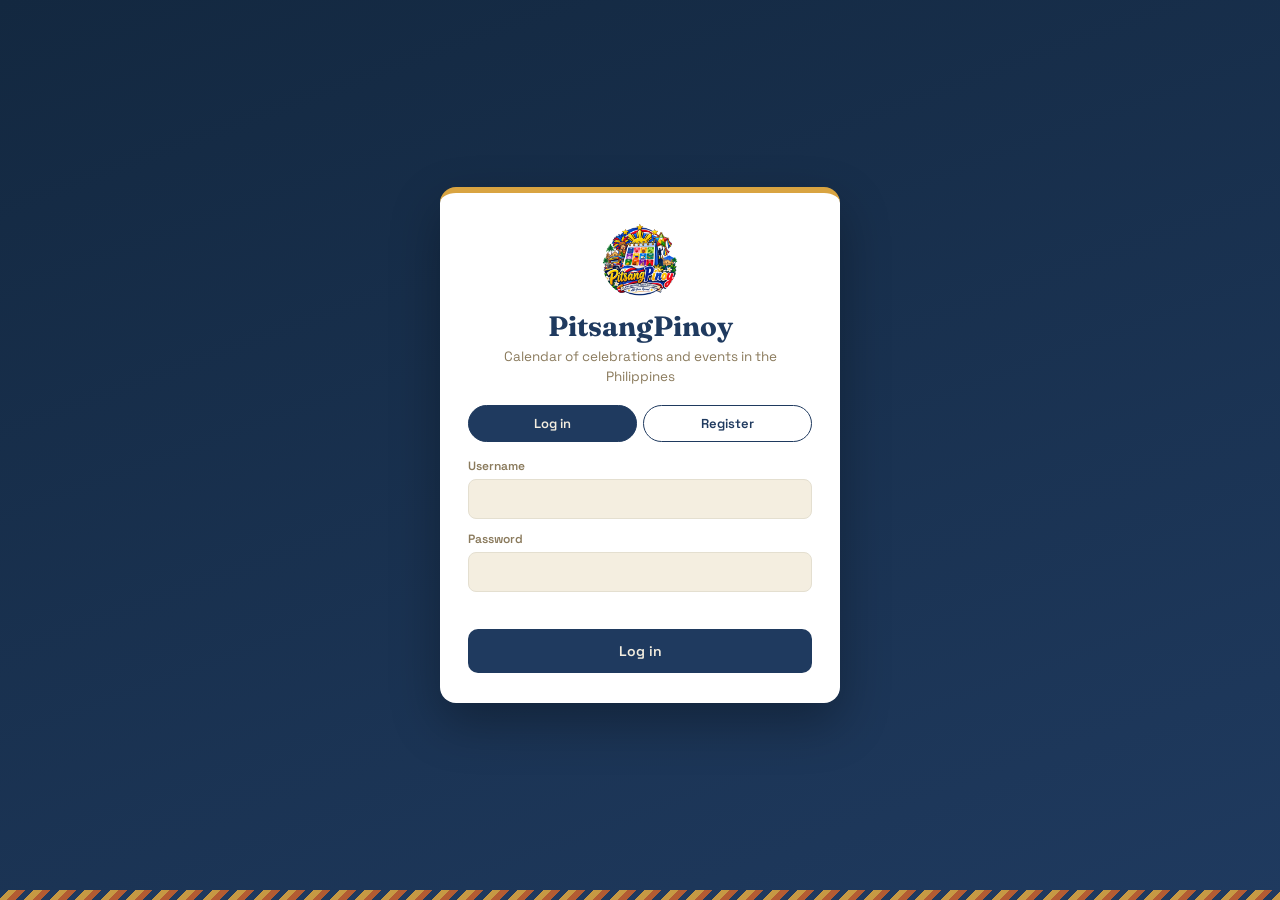
<file: index.html>
<!DOCTYPE html>
<html lang="en">
<head>
<meta charset="UTF-8">
<meta name="viewport" content="width=device-width, initial-scale=1.0">
<title>PitsangPinoy — Filipino Calendar Events &amp; Occasions</title>
<link rel="icon" type="image/png" href="C:/Users/steph/OneDrive/Desktop/web%20dev/logo.png">
<link rel="stylesheet" href="CSS.css">
</head>
<body class="page-home">

<nav class="topnav">
  <div class="nav-logo">
    <img src="[data-uri]" alt="PitsangPinoy logo">
    PitsangPinoy
  </div>
  <div class="nav-links">
    <a href="HOMEPAGE.html" class="active">Homepage</a>
    <a href="DASHBOARD.html">Dashboard</a>
  </div>
</nav>

<header>
  <svg class="parol" viewBox="0 0 100 100"><polygon points="50,0 61,35 98,35 68,57 79,91 50,70 21,91 32,57 2,35 39,35" fill="#D9A441"/></svg>
  <div class="eyebrow">Philippine Calendar</div>
  <h1>Philippine <em>celebrations</em><br>all year round</h1>
  <p>National holidays, town fiestas, and Filipino traditions — search and filter by month or type of celebration.</p>
</header>

<div class="weave"></div>

<div class="controls">
  <div class="search-box">
    <svg width="18" height="18" viewBox="0 0 24 24" fill="none" stroke="#1B1B18" stroke-width="2"><circle cx="11" cy="11" r="7"/><line x1="21" y1="21" x2="16.65" y2="16.65"/></svg>
    <input id="searchInput" type="text" placeholder="Search for a festival, holiday, or tradition...">
  </div>
</div>

<div class="chips" id="chipRow">
  <button class="chip active" data-filter="all">All</button>
  <button class="chip" data-filter="holiday">National Holiday</button>
  <button class="chip" data-filter="festival">Festival</button>
  <button class="chip" data-filter="tradition">Tradition</button>
</div>
<section>
    <div class="action-row">
      <a class="action-btn ghost" href="DASHBOARD.html">Go to Dashboard →</a>
    </div>
  </section>
<div class="chips" id="viewRow">
  <button class="chip active" data-view="list">📋 List</button>
  <button class="chip" data-view="cal">📅 Calendar</button>
</div>

<main id="mainList"></main>

<footer>Dates of movable holidays (Chinese New Year, Holy Week, and others) change every year based on presidential proclamation.</footer>

<script src="JAVASCRIPT.js"></script>

</body>
</html>
</file>
<file: CSS.css>
@import url('https://fonts.googleapis.com/css2?family=Fraunces:opsz,wght@9..144,500;9..144,600;9..144,700&family=Space+Grotesk:wght@400;500;600&display=swap');

/* ===== SHARED BY ALL PAGES ===== */
:root{
  --indigo:#1F3A5F;
  --indigo-deep:#132840;
  --sungold:#D9A441;
  --terracotta:#C4602E;
  --cream:#F4EEE0;
  --abaca:#8A7A5C;
  --ink:#1B1B18;
}

*{box-sizing:border-box; margin:0; padding:0;}

html{scroll-behavior:smooth;}

body{
  background:var(--cream);
  color:var(--ink);
  font-family:'Space Grotesk', sans-serif;
  -webkit-font-smoothing:antialiased;
  padding-bottom:60px;
}

.weave{
  height:10px;
  width:100%;
  background:repeating-linear-gradient(135deg, var(--indigo) 0 6px, var(--sungold) 6px 12px, var(--terracotta) 12px 18px);
  opacity:0.9;
}

.nav-logo{
  display:flex;
  align-items:center;
  gap:9px;
  color:var(--cream);
  font-family:'Fraunces', serif;
  font-weight:600;
  font-size:16px;
}

.nav-logo img{
  height:55px;
  width:55px;
  border-radius:50%;
  flex-shrink:0;
}

.nav-links{
  display:flex;
  gap:6px;
}

.nav-links a{
  color:#D9E0EA;
  text-decoration:none;
  font-size:13.5px;
  font-weight:500;
  padding:7px 14px;
  border-radius:999px;
  transition:all 0.15s ease;
}

.nav-links a:hover{background:rgba(255,255,255,0.08);}

.nav-links a.active{
  background:var(--sungold);
  color:var(--indigo-deep);
}

.parol{
  position:absolute;
  right:-30px;
  top:-30px;
  width:180px;
  height:180px;
  opacity:0.18;
}

header .eyebrow{
  font-size:12px;
  letter-spacing:0.18em;
  text-transform:uppercase;
  color:var(--sungold);
  font-weight:600;
  margin-bottom:14px;
}

header h1 em{
  font-style:italic;
  color:var(--sungold);
}

footer{
  text-align:center;
  padding:36px 20px 10px;
  font-size:12px;
  color:var(--abaca);
}

/* ===== HOMEPAGE only ===== */
:where(body.page-home, body.page-notif, body.page-request) .topnav{
  background:var(--indigo-deep);
  display:flex;
  align-items:center;
  justify-content:space-between;
  padding:12px 24px;
  flex-wrap:wrap;
  gap:10px;
}

:where(body.page-home, body.page-notif, body.page-request) header{
  background:radial-gradient(circle at 20% -10%, #2c4f7c 0%, var(--indigo) 45%, var(--indigo-deep) 100%);
  color:var(--cream);
  padding:52px 24px 40px;
  position:relative;
  overflow:hidden;
}

:where(body.page-home, body.page-notif, body.page-request) header h1{
  font-family:'Fraunces', serif;
  font-weight:600;
  font-size:clamp(30px, 7vw, 46px);
  line-height:1.08;
  max-width:600px;
}

:where(body.page-home, body.page-notif, body.page-request) header p{
  margin-top:14px;
  max-width:520px;
  font-size:15px;
  line-height:1.6;
  color:#D9E0EA;
}

:where(body.page-home, body.page-notif, body.page-request) .controls{
  max-width:960px;
  margin:-24px auto 0;
  padding:0 20px;
  position:relative;
  z-index:2;
}

:where(body.page-home, body.page-notif, body.page-request) .search-box{
  background:#fff;
  border-radius:14px;
  box-shadow:0 10px 30px rgba(19,40,64,0.18);
  padding:14px 18px;
  display:flex;
  align-items:center;
  gap:10px;
}

:where(body.page-home, body.page-notif, body.page-request) .search-box input{
  border:none;
  outline:none;
  flex:1;
  font-family:'Space Grotesk', sans-serif;
  font-size:15px;
  background:transparent;
}

:where(body.page-home, body.page-notif, body.page-request) .search-box svg{flex-shrink:0; opacity:0.5;}

:where(body.page-home, body.page-notif, body.page-request) .chips{
  display:flex;
  gap:8px;
  overflow-x:auto;
  padding:16px 20px 4px;
  max-width:960px;
  margin:0 auto;
  scrollbar-width:none;
}

:where(body.page-home, body.page-notif, body.page-request) .chips::-webkit-scrollbar{display:none;}

:where(body.page-home, body.page-notif, body.page-request) .chip{
  flex-shrink:0;
  border:1.5px solid var(--indigo);
  color:var(--indigo);
  background:transparent;
  padding:7px 14px;
  border-radius:999px;
  font-size:13px;
  font-weight:500;
  cursor:pointer;
  transition:all 0.15s ease;
  white-space:nowrap;
}

:where(body.page-home, body.page-notif, body.page-request) .chip.active{
  background:var(--indigo);
  color:var(--cream);
}

:where(body.page-home, body.page-notif, body.page-request) main{
  max-width:960px;
  margin:0 auto;
  padding:30px 20px 0;
}

:where(body.page-home, body.page-notif, body.page-request) .month-group{
  margin-bottom:38px;
}

:where(body.page-home, body.page-notif, body.page-request) .month-title{
  font-family:'Fraunces', serif;
  font-size:22px;
  font-weight:600;
  color:var(--indigo);
  display:flex;
  align-items:baseline;
  gap:10px;
  margin-bottom:14px;
  border-bottom:2px solid var(--indigo);
  padding-bottom:8px;
}

:where(body.page-home, body.page-notif, body.page-request) .month-title .count{
  font-family:'Space Grotesk', sans-serif;
  font-size:12px;
  font-weight:500;
  color:var(--abaca);
  text-transform:uppercase;
  letter-spacing:0.08em;
}

:where(body.page-home, body.page-notif, body.page-request) .card{
  background:#fff;
  border-radius:12px;
  padding:16px 18px;
  margin-bottom:10px;
  border-left:4px solid var(--sungold);
  box-shadow:0 2px 8px rgba(27,27,24,0.05);
  display:flex;
  justify-content:space-between;
  gap:14px;
  align-items:flex-start;
  transition:transform 0.12s ease, box-shadow 0.12s ease;
}

:where(body.page-home, body.page-notif, body.page-request) .card:hover{
  transform:translateY(-2px);
  box-shadow:0 8px 20px rgba(27,27,24,0.10);
}

:where(body.page-home, body.page-notif, body.page-request) .card.holiday{border-left-color:var(--terracotta);}

:where(body.page-home, body.page-notif, body.page-request) .card.festival{border-left-color:var(--sungold);}

:where(body.page-home, body.page-notif, body.page-request) .card.tradition{border-left-color:var(--indigo);}

:where(body.page-home, body.page-notif, body.page-request) .card-main{flex:1; min-width:0;}

:where(body.page-home, body.page-notif, body.page-request) .card-name{
  font-weight:600;
  font-size:15.5px;
  margin-bottom:3px;
}

:where(body.page-home, body.page-notif, body.page-request) .card-desc{
  font-size:13px;
  color:#5a5a54;
  line-height:1.5;
}

:where(body.page-home, body.page-notif, body.page-request) .card-date{
  font-size:11.5px;
  font-weight:600;
  color:var(--abaca);
  white-space:nowrap;
  text-align:right;
  padding-top:2px;
  text-transform:uppercase;
  letter-spacing:0.04em;
}

:where(body.page-home, body.page-notif, body.page-request) .card-side{
  display:flex;
  align-items:center;
  gap:10px;
  flex-shrink:0;
}

:where(body.page-home, body.page-notif, body.page-request) .del-btn{
  background:none;
  border:1.5px solid #E4DFD0;
  color:var(--abaca);
  width:26px;
  height:26px;
  border-radius:50%;
  font-size:13px;
  line-height:1;
  cursor:pointer;
  display:flex;
  align-items:center;
  justify-content:center;
  transition:all 0.15s ease;
  flex-shrink:0;
}

:where(body.page-home, body.page-notif, body.page-request) .del-btn:hover{
  background:var(--terracotta);
  border-color:var(--terracotta);
  color:#fff;
}

:where(body.page-home, body.page-notif, body.page-request) .tag{
  display:inline-block;
  font-size:10px;
  font-weight:600;
  text-transform:uppercase;
  letter-spacing:0.06em;
  padding:2px 7px;
  border-radius:5px;
  margin-top:6px;
}

:where(body.page-home, body.page-notif, body.page-request) .tag.holiday{background:#F6E4DA; color:var(--terracotta);}

:where(body.page-home, body.page-notif, body.page-request) .tag.festival{background:#F8EDD3; color:#8a6a1f;}

:where(body.page-home, body.page-notif, body.page-request) .tag.tradition{background:#E1E8F0; color:var(--indigo);}

:where(body.page-home, body.page-notif, body.page-request) .empty{
  text-align:center;
  padding:60px 20px;
  color:var(--abaca);
  font-family:'Fraunces', serif;
  font-size:18px;
}

/* ===== DASHBOARD only ===== */
:where(body.page-dashboard, body.page-request) .topnav{
  background:var(--indigo-deep);
  display:flex;
  align-items:center;
  justify-content:space-between;
  padding:14px 24px;
  flex-wrap:wrap;
  gap:10px;
}

:where(body.page-dashboard, body.page-request) header{
  background:radial-gradient(circle at 20% -10%, #2c4f7c 0%, var(--indigo) 45%, var(--indigo-deep) 100%);
  color:var(--cream);
  padding:44px 24px 40px;
  position:relative;
  overflow:hidden;
}

:where(body.page-dashboard, body.page-request) header h1{
  font-family:'Fraunces', serif;
  font-weight:600;
  font-size:clamp(28px, 6vw, 42px);
  line-height:1.1;
  max-width:600px;
}

:where(body.page-dashboard, body.page-request) header p{
  margin-top:12px;
  max-width:520px;
  font-size:15px;
  line-height:1.6;
  color:#D9E0EA;
}

:where(body.page-dashboard, body.page-request) main{
  max-width:960px;
  margin:0 auto;
  padding:34px 20px 0;
}

:where(body.page-dashboard, body.page-request) section{margin-bottom:42px;}

:where(body.page-dashboard, body.page-request) .section-title{
  font-family:'Fraunces', serif;
  font-size:20px;
  font-weight:600;
  color:var(--indigo);
  margin-bottom:16px;
}

:where(body.page-dashboard, body.page-request) .stat-grid{
  display:grid;
  grid-template-columns:repeat(3, 1fr);
  gap:14px;
}

:where(body.page-dashboard, body.page-request) .stat-card{
  background:#fff;
  border-radius:12px;
  padding:20px 18px;
  box-shadow:0 2px 8px rgba(27,27,24,0.05);
  border-top:4px solid var(--sungold);
}

:where(body.page-dashboard, body.page-request) .stat-card.holiday{border-top-color:var(--terracotta);}

:where(body.page-dashboard, body.page-request) .stat-card.tradition{border-top-color:var(--indigo);}

:where(body.page-dashboard, body.page-request) .stat-num{
  font-family:'Fraunces', serif;
  font-size:34px;
  font-weight:600;
  color:var(--ink);
  line-height:1;
}

:where(body.page-dashboard, body.page-request) .stat-label{
  margin-top:6px;
  font-size:12.5px;
  color:var(--abaca);
  font-weight:500;
}

:where(body.page-dashboard, body.page-request) .up-card{
  background:#fff;
  border-radius:12px;
  padding:16px 18px;
  margin-bottom:10px;
  border-left:4px solid var(--sungold);
  box-shadow:0 2px 8px rgba(27,27,24,0.05);
  display:flex;
  justify-content:space-between;
  align-items:center;
  gap:14px;
  transition:transform 0.12s ease, box-shadow 0.12s ease;
}

:where(body.page-dashboard, body.page-request) .up-card:hover{
  transform:translateY(-2px);
  box-shadow:0 8px 20px rgba(27,27,24,0.10);
}

:where(body.page-dashboard, body.page-request) .up-card.holiday{border-left-color:var(--terracotta);}

:where(body.page-dashboard, body.page-request) .up-card.tradition{border-left-color:var(--indigo);}

:where(body.page-dashboard, body.page-request) .up-main{flex:1; min-width:0;}

:where(body.page-dashboard, body.page-request) .up-name{font-weight:600; font-size:15px; margin-bottom:2px;}

:where(body.page-dashboard, body.page-request) .up-desc{font-size:12.5px; color:#5a5a54; line-height:1.5;}

:where(body.page-dashboard, body.page-request) .up-when{
  font-size:11.5px;
  font-weight:600;
  color:var(--abaca);
  white-space:nowrap;
  text-align:right;
  text-transform:uppercase;
  letter-spacing:0.04em;
}

:where(body.page-dashboard, body.page-request) .fav-grid{
  display:grid;
  grid-template-columns:repeat(auto-fit, minmax(220px, 1fr));
  gap:12px;
}

:where(body.page-dashboard, body.page-request) .fav-card{
  background:#fff;
  border-radius:12px;
  padding:16px 18px;
  box-shadow:0 2px 8px rgba(27,27,24,0.05);
  position:relative;
}

:where(body.page-dashboard, body.page-request) .fav-star{
  position:absolute;
  top:14px;
  right:14px;
}

:where(body.page-dashboard, body.page-request) .fav-name{font-weight:600; font-size:14.5px; margin-bottom:4px; padding-right:20px;}

:where(body.page-dashboard, body.page-request) .fav-tag{
  display:inline-block;
  font-size:10px;
  font-weight:600;
  text-transform:uppercase;
  letter-spacing:0.06em;
  padding:2px 7px;
  border-radius:5px;
}

:where(body.page-dashboard, body.page-request) .fav-tag.holiday{background:#F6E4DA; color:var(--terracotta);}

:where(body.page-dashboard, body.page-request) .fav-tag.festival{background:#F8EDD3; color:#8a6a1f;}

:where(body.page-dashboard, body.page-request) .fav-tag.tradition{background:#E1E8F0; color:var(--indigo);}

:where(body.page-dashboard, body.page-request) .action-row{
  display:flex;
  gap:12px;
  flex-wrap:wrap;
}

:where(body.page-dashboard, body.page-request) .action-btn{
  flex:1;
  min-width:200px;
  background:var(--indigo);
  color:var(--cream);
  text-decoration:none;
  padding:16px 18px;
  border-radius:12px;
  font-weight:600;
  font-size:14px;
  display:flex;
  align-items:center;
  justify-content:space-between;
  transition:background 0.15s ease;
}

:where(body.page-dashboard, body.page-request) .action-btn:hover{background:var(--indigo-deep);}

:where(body.page-dashboard, body.page-request) .action-btn.ghost{
  background:#fff;
  color:var(--indigo);
  border:1.5px solid var(--indigo);
}

:where(body.page-dashboard, body.page-request) .action-btn.ghost:hover{background:#eef1f5;}

:where(body.page-dashboard, body.page-request) .event-form{
  background:#fff;
  border-radius:12px;
  padding:20px;
  box-shadow:0 2px 8px rgba(27,27,24,0.05);
}

:where(body.page-dashboard, body.page-request) .form-row{
  display:grid;
  grid-template-columns:1fr 1fr;
  gap:14px;
  margin-bottom:14px;
}

:where(body.page-dashboard, body.page-request) .form-field label{
  display:block;
  font-size:12px;
  font-weight:600;
  color:var(--abaca);
  margin-bottom:6px;
}

:where(body.page-dashboard, body.page-request) .form-field input,
:where(body.page-dashboard, body.page-request) .form-field select{
  width:100%;
  padding:10px 12px;
  border:1.5px solid #E4DFD0;
  border-radius:8px;
  font-family:'Space Grotesk', sans-serif;
  font-size:14px;
  color:var(--ink);
  background:var(--cream);
}

:where(body.page-dashboard, body.page-request) .form-field input:focus,
:where(body.page-dashboard, body.page-request) .form-field select:focus{
  outline:none;
  border-color:var(--indigo);
}

:where(body.page-dashboard, body.page-request) .event-form button{
  border:none;
  cursor:pointer;
  font-family:'Space Grotesk', sans-serif;
}

@media (max-width: 640px){
  :where(body.page-dashboard, body.page-request) .form-row{grid-template-columns:1fr;}
}

@media (max-width: 640px){
  :where(body.page-dashboard, body.page-request) .stat-grid{grid-template-columns:1fr;}
  :where(body.page-dashboard, body.page-request) .nav-links a{font-size:12.5px; padding:6px 10px;}
}


/* ===== EXTRA: Homepage back button, star button, empty message ===== */
:where(body.page-home, body.page-notif, body.page-request) section .action-row{
  max-width:960px;
  margin:18px auto 0;
  padding:0 20px;
  display:flex;
}

:where(body.page-home, body.page-notif, body.page-request) .action-btn{
  background:#fff;
  color:var(--indigo);
  border:1.5px solid var(--indigo);
  text-decoration:none;
  padding:12px 18px;
  border-radius:12px;
  font-weight:600;
  font-size:14px;
  display:inline-flex;
  align-items:center;
  transition:background 0.15s ease;
}

:where(body.page-home, body.page-notif, body.page-request) .action-btn:hover{background:#eef1f5;}

:where(body.page-home, body.page-notif, body.page-request) .star-btn{
  background:none;
  border:none;
  color:var(--sungold);
  font-size:20px;
  line-height:1;
  cursor:pointer;
  flex-shrink:0;
}

:where(body.page-home, body.page-notif, body.page-request) .star-btn:hover{transform:scale(1.15);}

:where(body.page-dashboard, body.page-request) .fav-empty{
  color:var(--abaca);
  font-size:14px;
  padding:8px 0;
}


/* ===== NEW: login, notifications, request, admin, picture ===== */
[hidden]{display:none !important;}

.nav-links{align-items:center; flex-wrap:wrap;}
.nav-links .badge{
  background:var(--terracotta); color:#fff; border-radius:999px;
  font-size:11px; padding:1px 7px; margin-left:6px; font-weight:600;
}
.nav-links .who{color:var(--sungold); font-size:12.5px; font-weight:600; padding:0 8px;}

.thumb{
  width:64px; height:64px; border-radius:10px; flex-shrink:0;
  background-size:cover; background-position:center;
  display:flex; align-items:center; justify-content:center;
  font-size:28px; background-color:#F8EDD3;
}
.thumb.holiday{background-color:#F6E4DA;}
.thumb.tradition{background-color:#E1E8F0;}

.soon{
  display:inline-block; margin-left:8px; font-size:10px; font-weight:600;
  background:var(--terracotta); color:#fff; padding:2px 7px; border-radius:5px;
  text-transform:uppercase; letter-spacing:0.06em; vertical-align:middle;
}

.pic-btn{
  background:none; border:1.5px solid #E4DFD0; width:26px; height:26px; border-radius:50%;
  font-size:12px; line-height:1; cursor:pointer; flex-shrink:0;
  display:flex; align-items:center; justify-content:center; transition:all 0.15s ease;
}
.pic-btn:hover{border-color:var(--indigo); background:#eef1f5;}

.status{
  display:inline-block; font-size:10.5px; font-weight:600; padding:2px 8px; border-radius:999px;
  margin-left:6px; text-transform:uppercase; letter-spacing:0.05em;
}
.status.Pending{background:#F8EDD3; color:#8a6a1f;}
.status.Approved{background:#DDEFE3; color:#1d6b3c;}
.status.Rejected{background:#F6E4DA; color:var(--terracotta);}
.status.Cancelled{background:#ECE9E1; color:#6b665a;}
.cancel-req{padding:4px 10px; font-size:11.5px; margin-left:6px;}

.row-act{display:flex; gap:6px; flex-wrap:wrap; flex-shrink:0;}
.act-btn{
  border:none; border-radius:8px; padding:7px 12px; font-weight:600; font-size:12.5px;
  cursor:pointer; font-family:'Space Grotesk', sans-serif; transition:filter 0.15s ease;
}
.act-btn:hover{filter:brightness(0.95);}
.act-btn.ok{background:var(--indigo); color:var(--cream);}
.act-btn.no{background:#F6E4DA; color:var(--terracotta);}

.note{color:var(--abaca); font-size:14px; line-height:1.6; margin-bottom:14px; max-width:560px;}
.notif-bar{margin-bottom:6px;}

:where(body.page-dashboard, body.page-request) .form-field textarea{
  width:100%; padding:10px 12px; border:1.5px solid #E4DFD0; border-radius:8px;
  font-family:'Space Grotesk', sans-serif; font-size:14px; color:var(--ink);
  background:var(--cream); resize:vertical; min-height:84px;
}
:where(body.page-dashboard, body.page-request) .form-field textarea:focus{outline:none; border-color:var(--indigo);}
:where(body.page-dashboard, body.page-request) .form-field input[type=file]{background:#fff; padding:8px;}
:where(body.page-request) .form-row.one{grid-template-columns:1fr;}
:where(body.page-request) .event-form button{border:none; cursor:pointer; font-family:'Space Grotesk', sans-serif;}

#toast{
  position:fixed; bottom:22px; left:50%; transform:translateX(-50%) translateY(20px);
  background:var(--indigo-deep); color:var(--cream); padding:12px 18px; border-radius:10px;
  font-size:14px; box-shadow:0 8px 24px rgba(0,0,0,0.25); opacity:0; pointer-events:none;
  transition:all 0.25s ease; z-index:99; max-width:90vw; text-align:center;
}
#toast.on{opacity:1; transform:translateX(-50%) translateY(0);}
#toast.err{background:var(--terracotta);}

/* ----- LOGIN ----- */
body.page-login{
  background:linear-gradient(160deg, var(--indigo-deep), var(--indigo));
  min-height:100vh; display:flex; flex-direction:column; padding-bottom:0;
}
.login-wrap{flex:1; display:flex; align-items:center; justify-content:center; padding:24px;}
.login-card{
  background:#fff; border-radius:16px; padding:30px 28px; width:min(400px, 100%);
  box-shadow:0 20px 50px rgba(0,0,0,0.3); border-top:6px solid var(--sungold);
}
.login-logo{width:76px; height:76px; border-radius:50%; display:block; margin:0 auto 10px;}
.login-card h1{font-family:'Fraunces', serif; color:var(--indigo); text-align:center; font-size:28px;}
.login-card .sub{text-align:center; color:var(--abaca); font-size:13.5px; margin:4px 0 18px; line-height:1.5;}
.tabs{display:flex; gap:6px; margin-bottom:16px;}
.tabs button{
  flex:1; padding:9px; border:1.5px solid var(--indigo); background:transparent; color:var(--indigo);
  border-radius:999px; font-weight:600; font-size:13px; font-family:'Space Grotesk', sans-serif; cursor:pointer;
}
.tabs button.on{background:var(--indigo); color:var(--cream);}
.login-card label{display:block; font-size:12px; font-weight:600; color:var(--abaca); margin-bottom:5px;}
.login-card input{
  width:100%; padding:10px 12px; border:1.5px solid #E4DFD0; border-radius:8px;
  font-family:'Space Grotesk', sans-serif; font-size:14px; background:var(--cream); margin-bottom:12px;
}
.login-card input:focus{outline:none; border-color:var(--indigo);}
.login-card .err{color:var(--terracotta); font-size:13px; min-height:1.3em; margin-bottom:8px;}
.login-card .submit{
  width:100%; background:var(--indigo); color:var(--cream); border:none; border-radius:10px;
  padding:13px; font-weight:600; font-size:14px; font-family:'Space Grotesk', sans-serif; cursor:pointer;
}
.login-card .submit:hover{background:var(--indigo-deep);}
.demo{margin-top:14px; background:#F8EDD3; border-radius:8px; padding:8px 10px; font-size:12.5px; color:#6b5314; text-align:center;}

@media (max-width:640px){
  .card{flex-wrap:wrap;}
  .thumb{width:52px; height:52px; font-size:24px;}
  .row-act{width:100%;}
}

/* ===== NEW: calendar view, popup, table ===== */
.card-main{cursor:pointer;}
.thumb{cursor:pointer;}
.cal-head{display:flex; align-items:center; gap:10px; margin-bottom:14px; flex-wrap:wrap;}
.cal-title{font-family:'Fraunces', serif; font-size:22px; font-weight:600; color:var(--indigo); flex:1; min-width:150px; text-align:center;}
.cal-grid{display:grid; grid-template-columns:repeat(7, 1fr); gap:6px; margin-bottom:12px;}
.cal-dh{text-align:center; font-size:11.5px; font-weight:600; color:var(--abaca); text-transform:uppercase; letter-spacing:0.06em; padding:4px 0;}
.cal-day{
  background:#fff; border:1.5px solid #E4DFD0; border-radius:10px; min-height:64px; padding:6px 8px;
  text-align:left; cursor:pointer; display:flex; flex-direction:column; justify-content:space-between;
  font-family:'Space Grotesk', sans-serif; font-size:14px; font-weight:500; color:var(--ink); transition:all 0.12s ease;
}
.cal-day:hover{border-color:var(--indigo); transform:translateY(-1px);}
.cal-day.today{border-color:var(--terracotta); box-shadow:inset 0 0 0 1px var(--terracotta);}
.cal-day.sel{background:var(--indigo); color:var(--cream); border-color:var(--indigo);}
.cal-dots{display:flex; gap:3px; flex-wrap:wrap;}
.cal-dot{display:inline-block; width:8px; height:8px; border-radius:50%; background:var(--sungold);}
.cal-dot.holiday{background:var(--terracotta);}
.cal-dot.tradition{background:var(--indigo);}
.cal-day.sel .cal-dot.tradition{background:var(--cream);}
.cal-legend{display:flex; flex-wrap:wrap; gap:14px; font-size:12px; color:var(--abaca); margin-bottom:24px; align-items:center;}
.cal-legend span{display:inline-flex; align-items:center; gap:6px;}

#mo{position:fixed; inset:0; background:rgba(19,40,64,0.6); display:none; align-items:center; justify-content:center; z-index:98; padding:14px;}
#mo.on{display:flex;}
.md{background:#fff; border-radius:14px; max-width:480px; width:100%; max-height:92vh; overflow:auto;}
.md-pic{height:180px; background-size:cover; background-position:center; background-color:#F8EDD3; display:flex; align-items:center; justify-content:center; font-size:64px;}
.md-pic.holiday{background-color:#F6E4DA;}
.md-pic.tradition{background-color:#E1E8F0;}
.md-body{padding:20px;}
.md-body h2{font-family:'Fraunces', serif; color:var(--indigo); margin:10px 0 6px; font-size:24px; line-height:1.15;}
.md-body p{font-size:14px; line-height:1.6; color:#3e3e38; margin-top:6px;}
.md-body .md-date{font-weight:600; color:var(--abaca);}
.md-act{display:flex; justify-content:flex-end; margin-top:16px;}

.bar-row{display:flex; gap:10px; flex-wrap:wrap; margin-bottom:12px;}
.bar-row input,.bar-row select{
  flex:1; min-width:160px; padding:10px 12px; border:1.5px solid #E4DFD0; border-radius:8px;
  font-family:'Space Grotesk', sans-serif; font-size:14px; background:#fff; color:var(--ink);
}
.bar-row input:focus,.bar-row select:focus{outline:none; border-color:var(--indigo);}
.tbl-wrap{overflow-x:auto; background:#fff; border-radius:12px; box-shadow:0 2px 8px rgba(27,27,24,0.05);}
.tbl{width:100%; border-collapse:collapse; font-size:13.5px;}
.tbl th{background:#E1E8F0; color:var(--indigo); text-align:left; padding:10px 12px; font-size:12px; text-transform:uppercase; letter-spacing:0.05em;}
.tbl td{padding:10px 12px; border-bottom:1px solid #EFEADB; vertical-align:middle;}
.tbl small{color:var(--abaca);}
@media (max-width:640px){.cal-day{min-height:48px; padding:4px;}}


/* ===== NEW: month badge on picture boxes, logout popup buttons ===== */
.thumb{position:relative; box-shadow:inset 0 0 0 1px rgba(27,27,24,0.06);}
.thumb-m{
  position:absolute; right:-7px; bottom:-7px; min-width:32px; text-align:center;
  background:var(--sungold); color:var(--indigo-deep); border:2px solid #fff; border-radius:9px;
  padding:3px 5px 2px; font-family:'Space Grotesk', sans-serif; font-size:9px; font-weight:700;
  letter-spacing:0.08em; line-height:1.1; box-shadow:0 2px 6px rgba(19,40,64,0.25);
}
.thumb-m b{display:block; font-family:'Fraunces', serif; font-size:14px; font-weight:700; letter-spacing:0;}
.thumb-m.holiday{background:var(--terracotta); color:#fff;}
.thumb-m.tradition{background:var(--indigo); color:var(--cream);}
.act-btn.gh{background:#eef1f5; color:var(--indigo);}
.act-btn.red{background:var(--terracotta); color:#fff;}

/* ===== NEW: colored cards with a pattern (replaces the plain white boxes) ===== */
.card,.up-card{
  --bg1:#FEF5DC; --bg2:#F6DE9A; --accent:var(--sungold); --pat:rgba(217,164,65,0.10);
  position:relative; overflow:hidden; isolation:isolate;
  background:linear-gradient(135deg, var(--bg1), var(--bg2));
  border-left-width:6px;
}
.card.holiday,.up-card.holiday{--bg1:#FCEBE1; --bg2:#F4C9B0; --accent:var(--terracotta); --pat:rgba(196,96,46,0.09);}
.card.tradition,.up-card.tradition{--bg1:#E8EFF8; --bg2:#C3D4EC; --accent:var(--indigo); --pat:rgba(31,58,95,0.08);}

/* woven stripes, like the weave strip under the header */
.card::before,.up-card::before{
  content:""; position:absolute; inset:0; z-index:-1; pointer-events:none;
  background:repeating-linear-gradient(135deg, var(--pat) 0 6px, transparent 6px 14px);
}
/* big faint parol star in the corner */
.card::after,.up-card::after{
  content:""; position:absolute; right:-20px; bottom:-30px; width:140px; height:140px; z-index:-1; pointer-events:none;
  background:var(--accent); opacity:0.17;
  -webkit-mask:url("data:image/svg+xml,<svg xmlns='http://www.w3.org/2000/svg' viewBox='0 0 100 100'><polygon points='50,0 61,35 98,35 68,57 79,91 50,70 21,91 32,57 2,35 39,35'/></svg>") no-repeat center/contain;
          mask:url("data:image/svg+xml,<svg xmlns='http://www.w3.org/2000/svg' viewBox='0 0 100 100'><polygon points='50,0 61,35 98,35 68,57 79,91 50,70 21,91 32,57 2,35 39,35'/></svg>") no-repeat center/contain;
}
.card:hover,.up-card:hover{box-shadow:0 10px 24px rgba(27,27,24,0.16);}

.card .card-desc,.up-card .up-desc{color:#43403a;}
.card .card-date,.up-card .up-when{color:#5e5433;}
.card .thumb,.up-card .thumb{background-color:rgba(255,255,255,0.85); box-shadow:0 2px 8px rgba(27,27,24,0.12);}
.card .star-btn{color:#B8861F;}
.card .tag.holiday{background:var(--terracotta); color:#fff;}
.card .tag.festival{background:var(--sungold); color:var(--indigo-deep);}
.card .tag.tradition{background:var(--indigo); color:var(--cream);}
.card .del-btn,.card .pic-btn{background:rgba(255,255,255,0.7);}
</file>
